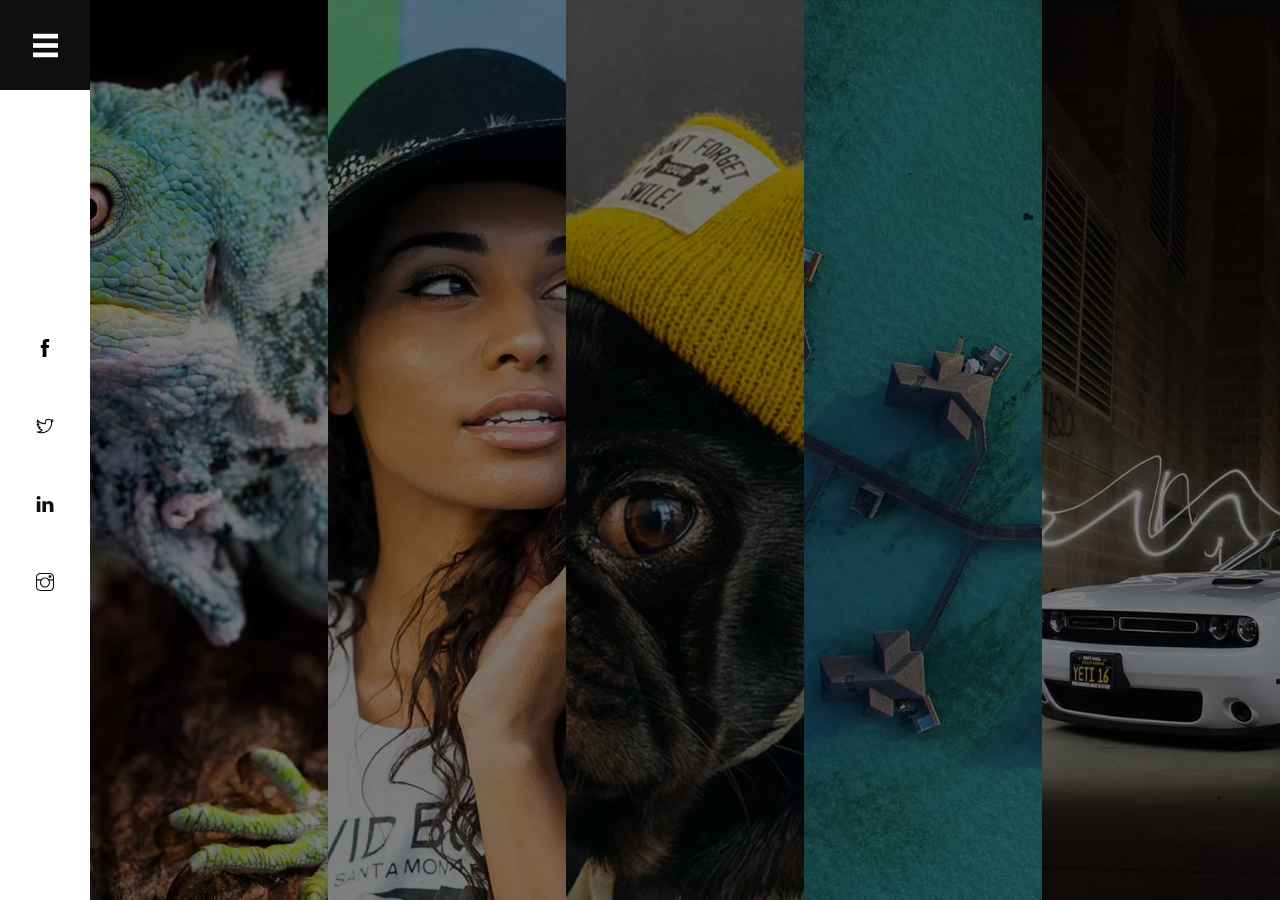
<file: index.html>
<!DOCTYPE html>
<html lang="en">

<head>
    <meta charset="UTF-8">
    <meta name="viewport" content="width=device-width, initial-scale=1.0">
    <title>Tulen</title>
    <link rel="stylesheet" href="style.css">
    <link rel="preconnect" href="https://fonts.googleapis.com">
<link rel="preconnect" href="https://fonts.gstatic.com" crossorigin>
<link href="https://fonts.googleapis.com/css2?family=Montserrat:ital,wght@0,100..900;1,100..900&display=swap" rel="stylesheet">
</head>

<body>
    <div id="header">
        <div id="menu">
            <svg version="1.1" id="_x32_" xmlns="http://www.w3.org/2000/svg" xmlns:xlink="http://www.w3.org/1999/xlink" viewBox="0 0 512 512" xml:space="preserve" width="25px" height="25px" fill="#000000">

                <g id="SVGRepo_bgCarrier" stroke-width="0"/>
                
                <g id="SVGRepo_tracerCarrier" stroke-linecap="round" stroke-linejoin="round"/>
                
                <g id="SVGRepo_iconCarrier"> <style type="text/css"> .st0{fill:#ffffff;} </style> <g> <rect y="16" class="st0" width="512" height="96"/> <rect y="208" class="st0" width="512" height="96"/> <rect y="400" class="st0" width="512" height="96"/> </g> </g>
                
                </svg>
        </div>
        <div id="socials">
            <svg version="1.1" xmlns="http://www.w3.org/2000/svg" xmlns:xlink="http://www.w3.org/1999/xlink" width="18"
                height="18" viewBox="0 0 17 17">
                <g>
                </g>
                <path
                    d="M12.461 5.57l-0.309 2.93h-2.342v8.5h-3.518v-8.5h-1.753v-2.93h1.753v-1.764c0-2.383 0.991-3.806 3.808-3.806h2.341v2.93h-1.465c-1.093 0-1.166 0.413-1.166 1.176v1.464h2.651z"
                    fill="#000000" />
            </svg>
            <svg version="1.1" xmlns="http://www.w3.org/2000/svg" xmlns:xlink="http://www.w3.org/1999/xlink" width="18"
                height="18" viewBox="0 0 17 17">
                <g>
                </g>
                <path
                    d="M17 3.236c-0.626 0.27-1.305 0.464-2.007 0.539 0.723-0.431 1.273-1.11 1.532-1.919-0.669 0.399-1.424 0.69-2.211 0.841-0.636-0.68-1.542-1.1-2.545-1.1-1.931 0-3.484 1.564-3.484 3.483 0 0.27 0.033 0.54 0.086 0.799-2.891-0.15-5.469-1.531-7.184-3.646-0.302 0.517-0.475 1.111-0.475 1.759 0 1.208 0.615 2.275 1.553 2.901-0.571-0.022-1.111-0.184-1.575-0.442 0 0.010 0 0.032 0 0.043 0 1.692 1.197 3.095 2.794 3.419-0.291 0.075-0.604 0.118-0.917 0.118-0.226 0-0.442-0.021-0.657-0.054 0.442 1.381 1.726 2.384 3.257 2.417-1.198 0.938-2.697 1.488-4.326 1.488-0.291 0-0.561-0.010-0.841-0.042 1.543 0.992 3.376 1.564 5.351 1.564 6.407 0 9.913-5.307 9.913-9.912 0-0.152 0-0.302-0.010-0.454 0.678-0.496 1.271-1.112 1.746-1.802zM14.263 5.491c0 3.701-2.765 8.912-8.913 8.912-0.492 0-0.979-0.040-1.458-0.118 0.67-0.276 1.305-0.646 1.891-1.104 0.333-0.26 0.466-0.702 0.332-1.103-0.134-0.401-0.505-0.675-0.928-0.684-0.545-0.011-1.055-0.197-1.467-0.509 0.004-0.001 0.008-0.002 0.012-0.003 0.452-0.116 0.763-0.528 0.751-0.994-0.011-0.467-0.343-0.862-0.8-0.955-0.652-0.132-1.203-0.516-1.559-1.046 0.035 0.002 0.069 0.004 0.104 0.005 0.013 0 0.025 0 0.038 0 0.432 0 0.817-0.278 0.951-0.692 0.138-0.426-0.024-0.891-0.397-1.14-0.63-0.42-1.030-1.096-1.098-1.841 1.824 1.582 4.146 2.531 6.597 2.658 0.017 0.001 0.035 0.001 0.052 0.001 0.291 0 0.568-0.127 0.759-0.349 0.202-0.235 0.283-0.551 0.22-0.854-0.044-0.209-0.066-0.41-0.066-0.595 0-1.369 1.114-2.483 2.484-2.483 0.698 0 1.342 0.278 1.815 0.784 0.116 0.124 0.261 0.215 0.417 0.266-0.019 0.146-0.006 0.297 0.043 0.444 0.063 0.191 0.18 0.352 0.33 0.47-0.089 0.164-0.132 0.353-0.119 0.544 0.010 0.129 0.009 0.257 0.009 0.386z"
                    fill="#000000" />
            </svg>
            <svg version="1.1" xmlns="http://www.w3.org/2000/svg" xmlns:xlink="http://www.w3.org/1999/xlink" width="18"
                height="18" viewBox="0 0 17 17">
                <g>
                </g>
                <path
                    d="M0.698 5.823h3.438v10.323h-3.438v-10.323zM2.438 0.854c-1.167 0-1.938 0.771-1.938 1.782 0 0.989 0.74 1.781 1.896 1.781h0.021c1.198 0 1.948-0.792 1.938-1.781-0.011-1.011-0.74-1.782-1.917-1.782zM12.552 5.583c-1.829 0-2.643 1.002-3.094 1.709v-1.469h-3.427c0 0 0.042 0.969 0 10.323h3.427v-5.761c0-0.312 0.032-0.615 0.114-0.843 0.251-0.615 0.812-1.25 1.762-1.25 1.238 0 1.738 0.948 1.738 2.333v5.521h3.428v-5.917c0-3.167-1.688-4.646-3.948-4.646z"
                     />
            </svg>
            <svg version="1.1" xmlns="http://www.w3.org/2000/svg" xmlns:xlink="http://www.w3.org/1999/xlink" width="18"
                height="18" viewBox="0 0 17 17">
                <g>
                </g>
                <path
                    d="M13 0h-9c-2.2 0-4 1.8-4 4v9c0 2.2 1.8 4 4 4h9c2.2 0 4-1.8 4-4v-9c0-2.2-1.8-4-4-4zM16 13c0 1.654-1.346 3-3 3h-9c-1.654 0-3-1.346-3-3v-6h3.207c-0.286 0.61-0.457 1.283-0.457 2 0 2.619 2.131 4.75 4.75 4.75s4.75-2.131 4.75-4.75c0-0.717-0.171-1.39-0.457-2h3.207v6zM12.25 9c0 2.068-1.682 3.75-3.75 3.75s-3.75-1.682-3.75-3.75 1.682-3.75 3.75-3.75 3.75 1.682 3.75 3.75zM12.152 6c-0.872-1.059-2.176-1.75-3.652-1.75s-2.78 0.691-3.652 1.75h-3.848v-2c0-1.654 1.346-3 3-3h9c1.654 0 3 1.346 3 3v2h-3.848zM14.454 2.722v1.298c0 0.299-0.244 0.543-0.542 0.543h-1.368c-0.3-0.001-0.544-0.245-0.544-0.543v-1.298c0-0.299 0.244-0.543 0.544-0.543h1.368c0.298 0 0.542 0.244 0.542 0.543z"
                    />
            </svg>

        </div>
    </div>
    <div id="banner">
        <div class="item-ban" id="calango">
            <div id="texto">
                <div id="People">People</div>
                <h2>69 Flavio Burg Suite</h2>
                <div id="autor">
                    <img src="img/author.jpg" alt="">
                    <h4>Arthur Rose</h4>
                </div>
            </div>
        </div>


        <div class="item-ban" id="mulher">
            <div id="texto">
                <div id="People">People</div>
                <h2>69 Flavio Burg Suite</h2>
                <div id="autor">
                    <img src="img/author.jpg" alt="">
                    <h4>Arthur Rose</h4>
                </div>
            </div>
        </div>

        <div class="item-ban" id="cachorro">
            <div id="texto">
                <div id="People">People</div>
                <h2>69 Flavio Burg Suite</h2>
                <div id="autor">
                    <img src="img/author.jpg" alt="">
                    <h4>Arthur Rose</h4>
                </div>
            </div>
        </div>

        <div class="item-ban" id="mar">
            <div id="texto">
                <div id="People">People</div>
                <h2>69 Flavio Burg Suite</h2>
                <div id="autor">
                    <img src="img/author.jpg" alt="">
                    <h4>Arthur Rose</h4>
                </div>
            </div>
        </div>

        <div class="item-ban" id="carro">
            <div id="texto">
                <div id="People">People</div>
                <h2>69 Flavio Burg Suite</h2>
                <div id="autor">
                    <img src="img/author.jpg" alt="">
                    <h4>Arthur Rose</h4>
                </div>
            </div>
        </div>
    </div>
</body>

</html>
</file>
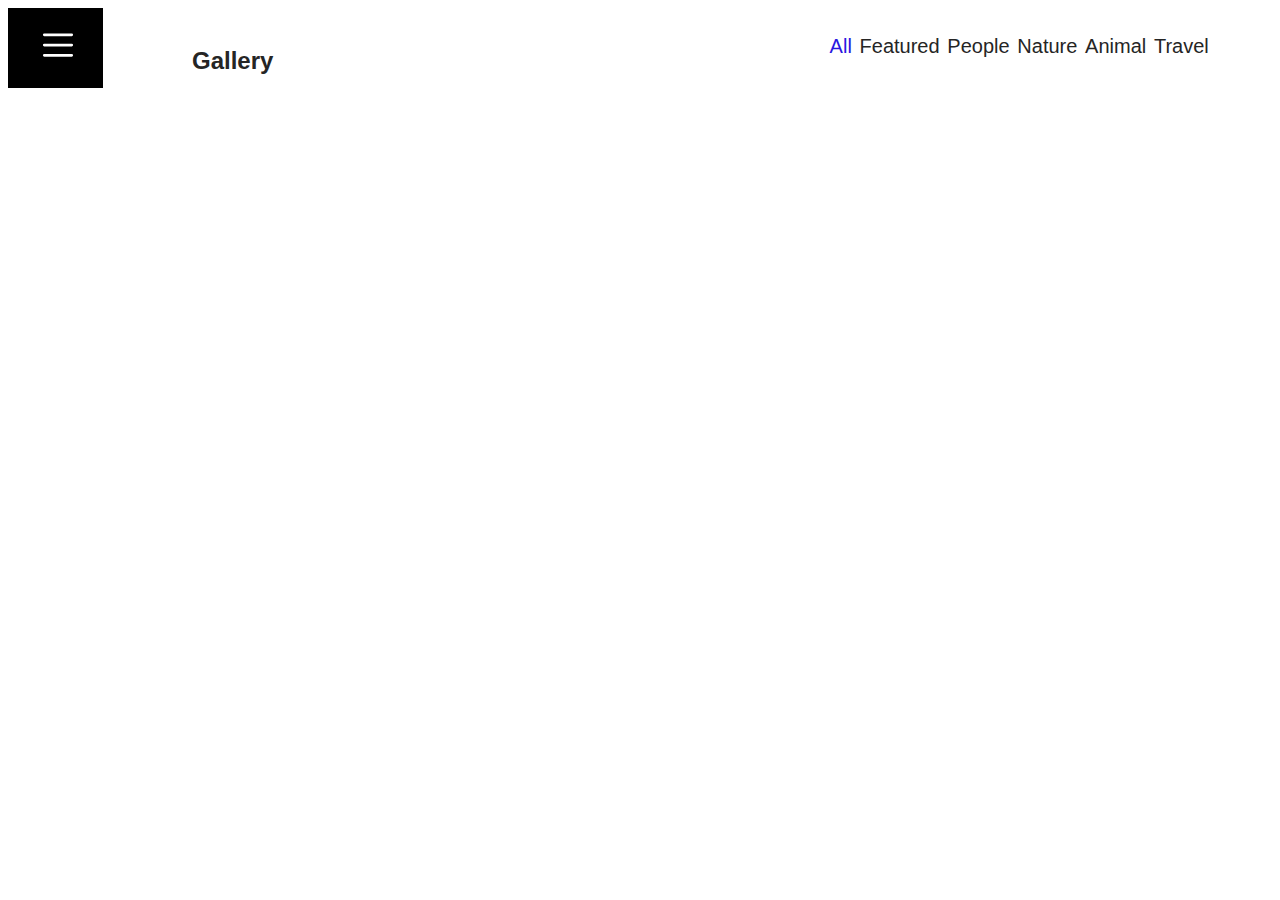
<file: gallery.html>
<!DOCTYPE html>
<html lang="en">
<head>
    <meta charset="UTF-8">
    <meta name="viewport" content="width=, initial-scale=1.0">
    <title>Tulen</title>
    <link rel="stylesheet" href= "galley.css">
</head>
<body>
    <nav class="menu">
        <div class="fmenu">
        <svg class="fmenu1" xmlns="http://www.w3.org/2000/svg" x="0px" y="0px" width="100" height="100" viewBox="0 0 50 50">
        <path d="M 5 8 A 2.0002 2.0002 0 1 0 5 12 L 45 12 A 2.0002 2.0002 0 1 0 45 8 L 5 8 z M 5 23 A 2.0002 2.0002 0 1 0 5 27 L 45 27 A 2.0002 2.0002 0 1 0 45 23 L 5 23 z M 5 38 A 2.0002 2.0002 0 1 0 5 42 L 45 42 A 2.0002 2.0002 0 1 0 45 38 L 5 38 z"></path>
        </svg>
        </div>
        </nav>
    <header>
        <div>
            <h2 class="gallery">Gallery</h2>
            <div class="menu2">
            <a href="" class="all">All</a>
            <a href="">Featured</a>
            <a href="">People</a>
            <a href="">Nature</a>
            <a href="">Animal</a>
            <a href="">Travel</a>
            </div>
            <div class="item-ban" id="mulher">
                <div id="texto">
                    <div id="autor">
                        <img src="img/author.jpg" alt="">
                        <h4>Arthur Rose</h4>
                    </div>
                </div>
            </div>
        </div>
    </header>
</body>
</html>
</file>
<file: style.css>
*{
  margin: 0;
  box-sizing: border-box;
}

body {
  display: grid;
  grid-template-columns: 90px 1fr;
  height: 100vh;
}

#header {
  /* display: grid;
  grid-template-columns: 90px 1fr; */
  display: flex;
  flex-direction: column;
  justify-content: center;
  width: 100%;
  height: 100vh;
}

#menu {
  background-color: #0f0f0f;
  display: grid;
  justify-content: center;
  align-items: center;
  height: 100px;
  
}
#menu svg {
  fill: #fff;
}
#socials {
  display: flex;
  height: 100%;
  justify-content: center;
  align-items: center;
  flex-direction: column;

  svg {
    margin-bottom: 60px;
    fill: #0f0f0f;
  }
}

#banner {
  display: flex;
  
}

#calango {
  background-image: url(img/5.jpg.webp);
  flex-grow: 7;
  order: -1;
  background-color: transparent;
}

#mulher {
  background-image: url(img/1.jpg.webp);
}

#cachorro {
  background-image: url(img/2.jpg.webp);
}

#mar {
  background-image: url(img/3.jpg.webp);
}

#carro {
  background-image: url(img/4.jpg.webp);
}

.item-ban {
  background-size: cover;
  background-position: center;
  background-color: rgba(0, 0, 0, 0.5);
  background-blend-mode: multiply;
  flex-grow: 1;
  transition: 0.4s;
  position: relative;
}

#texto {
  display: inline-block;
  position: fixed;
  opacity: 0;
  color: white;
  transition: 0.4s;
  padding-left: 40px;
}

#texto h2{
  font-family: "Montserrat", sans-serif;
  -webkit-font-smoothing: antialiased;
  font-size: 60px;
  font-weight: 700;
  color: #fff;
  margin-bottom: 20px;
}

#autor img{
  width: 60px;
  height: 60px;
  float: left;
  border-radius: 50%;
  margin-right: 10px;
}

#autor{
  font-family: "Montserrat", sans-serif;
  font-size: 24px;
}

.item-ban:hover {
  flex-grow: 7;
  background-color: transparent;
}

.item-ban:hover #texto{
  opacity: 100;
  transform: translateY(300%);
}

#banner #calango{
  flex-grow: 1;
  background-color: rgba(0, 0, 0, 0.5);
}

#banner:hover #calango:hover { flex-grow: 7;
background-color: transparent;}

#People{
  display: inline-block;
  padding: 4px 20px;
  font-size: 12px;
  color: #2916e0;
  text-transform: uppercase;
  font-weight: 600;
  border-radius: 2px;
  background: #fff;
}
</file>
<file: galley.css>
.gallery{
    color: #252525;
    font-family: "Montserrat", sans-serif;
    font-size: 24px;
    position: absolute;
    left: 15%; top: 3vh;
}
header{
    width: 100%;
    height: 10vh;
}

a{
    text-decoration: none;
    color: #252525;
    font-size: 20px;
    font-family: "Montserrat", sans-serif;
}

.menu2{
   display: flex;
   justify-content: space-between;
   width: 30%;
   position: relative; left: 65%;
   padding-top: 3vh;
}

.all{
    color: #2916e0;
}
.menu{
    height: 100vh;
    width: 90px;
    position: absolute;
    position: fixed;
    }
    
    .fmenu{
    background-color: black;
    height: 80px;
    width: 95px;
    fill: white;
    }
    
    .fmenu1{
    height: 3.8vh;
    text-align: center;
    padding-top: 20px;
    }
    .item-ban {
        background-size: cover;
        background-position: center;
        background-color: rgba(0, 0, 0, 0.5);
        background-blend-mode: multiply;
        flex-grow: 1;
        transition: 0.4s;
        position: relative;
      }
      
      #texto {
        display: inline-block;
        position: fixed;
        opacity: 0;
        color: white;
        transition: 0.4s;
        padding-left: 40px;
      }
      
      #texto h4{
        font-family: "Montserrat", sans-serif;
        -webkit-font-smoothing: antialiased;
        font-size: 60px;
        font-weight: 700;
        color: #fff;
        margin-bottom: 20px;
      }
      
      #autor img{
        width: 60px;
        height: 60px;
        float: left;
        border-radius: 50%;
        margin-right: 10px;
      }
      
      #autor{
        font-family: "Montserrat", sans-serif;
        font-size: 24px;
      }
      
      .item-ban:hover {
        flex-grow: 7;
        background-color: transparent;
      }
      
      .item-ban:hover #texto{
        opacity: 100;
        transform: translateY(300%);
      }
      #mulher {
        background-image: url(img/1.jpg.webp);
      }
</file>
